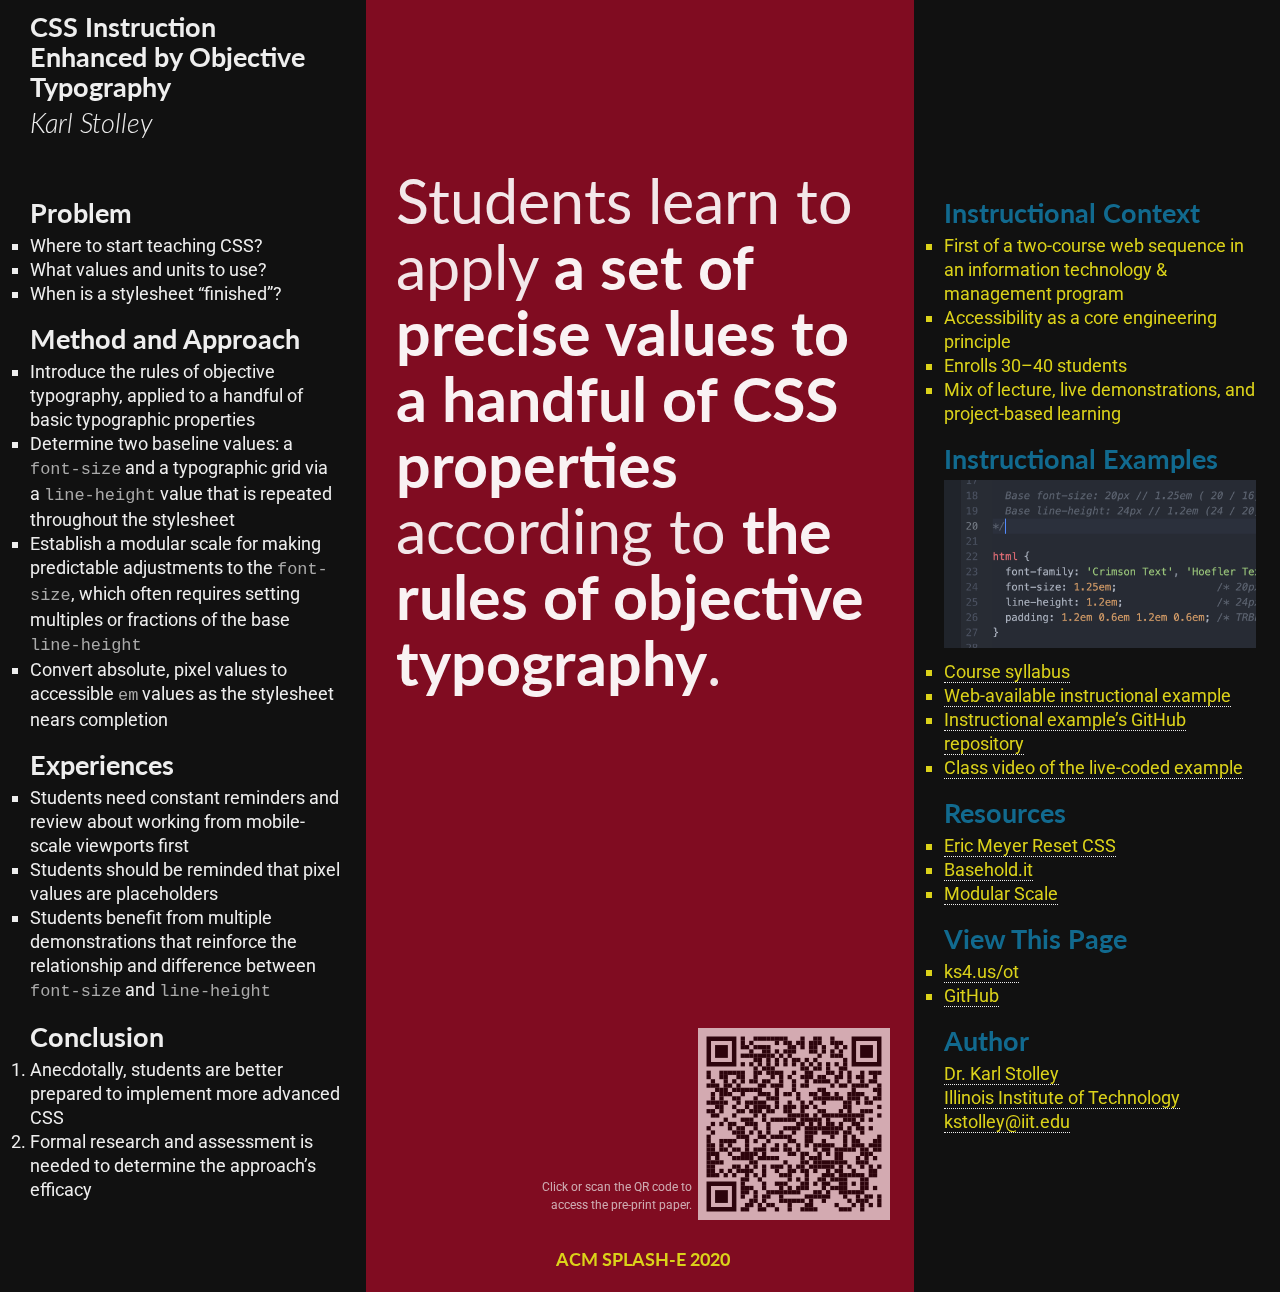
<file: index.html>
<!DOCTYPE html>
<html lang="en">
<head>
  <title>CSS Instruction Enhanced by Objective Typography</title>
  <meta charset="utf-8" />
  <meta name="viewport" content="width=device-width,initial-scale=1.0,shrink-to-fit=no,viewport-fit=cover" />
  <link rel="stylesheet" href="assets/css/screen.css" />
</head>
<body>
<article id="poster">
  <header id="header">
    <h1>
      CSS Instruction Enhanced&nbsp;by Objective Typography
    </h1>
    <ol class="presenters">
      <li class="presenter h-card">
        <h2 class="p-name">Karl Stolley</h2>
        <ul class="presenter-details">
          <li class="title p-job-title">Associate Professor of Information Technology and Management</li>
          <li class="affiliation"><a class="p-org" href="https://www.iit.edu/" >Illinois Institute of Technology</a></li>
          <li class="website"><a class="u-url" href="https://stolley.co/">stolley.co</a></li>
          <li class="email"><a class="u-email" href="mailto:kstolley@iit.edu">kstolley@iit.edu</a></li>
        </ul>
      </li>
    </ol>
  </header>

  <article id="main-finding">
    <h2 class="accessible-label">Main Finding</h2>
    <p class="finding">
      Students learn to apply <em>a set of precise values to a handful of CSS properties</em>
      according to <em>the rules of objective typography</em>.
    </p>
    <figure class="qr-code">
      <a href="https://github.com/karlstolley/splash-e-2020/blob/main/_paper/stolley-splash-e-2020-preprint.pdf">
        <img src="assets/img/preprint-qr-code.svg"
          alt="QR Code for pre-print paper" />
      </a>
      <figcaption>
        <p>
          Click or scan the QR code to access the pre-print paper.
        </p>
      </figcaption>
    </figure>
  </article>

  <article id="details">
    <h2 class="accessible-label">Page Details</h2>
    <section id="problem">
      <h3>Problem</h3>
      <ul>
        <li>Where to start teaching CSS?</li>
        <li>What values and units to use?</li>
        <li>When is a stylesheet “finished”?</li>
      </ul>
    </section>
    <section id="approach">
      <h3>Method and Approach</h3>
      <ul>
        <li>
          Introduce the rules of objective typography, applied to  a handful of basic typographic
          properties
        </li>
        <li>
          Determine two baseline values: a <code>font-size</code> and a typographic grid via a
          <code>line-height</code> value that is repeated throughout the stylesheet
        </li>
        <li>
          Establish a modular scale for making predictable adjustments to the
          <code>font-size</code>, which often requires setting multiples or fractions of the base
          <code>line-height</code>
        </li>
        <li>
          Convert absolute, pixel values to accessible <code>em</code> values as the stylesheet
          nears completion
      </ul>
    </section>
    <section id="experiences">
      <h3>Experiences</h3>
      <ul>
        <li>
          Students need constant reminders and review about working from mobile-scale viewports
          first
        </li>
        <li>
          Students should be reminded that pixel values are placeholders
        </li>
        <li>
          Students benefit from multiple demonstrations that reinforce the relationship and
          difference between <code>font-size</code> and <code>line-height</code>
        </li>
      </ul>
    </section>
    <section id="conclusion">
      <h3>Conclusion</h3>
      <ol>
        <li>
          Anecdotally, students are better prepared to implement more advanced CSS
        </li>
        <li>
          Formal research and assessment is needed to determine the approach’s efficacy
        </li>
      </ol>
    </section>
  </article>

  <aside id="supporting">
    <h2 class="accessible-label">Supporting Content</h2>
    <section>
      <h3>Instructional Context</h3>
      <ul>
        <li>
          First of a two-course web sequence in an information technology &amp; management program
        </li>
        <li>Accessibility as a core engineering principle</li>
        <li>Enrolls 30–40 students</li>
        <li>Mix of lecture, live demonstrations, and project-based learning</li>
      </ul>
    </section>
    <section>
      <h3>Instructional Examples</h3>
      <a href="https://github.com/fwd-2020/week-05/blob/main/screen.css#L14">
        <figure id="source-example">
          <img src="assets/img/css-snippet.png" alt="Screen capture of CSS source code" />
        </figure>
      </a>
      <ul>
        <li><a href="https://courses.stolley.co/fwd/">Course syllabus</a></li>
        <li>
          <a href="https://fwd-2020.github.io/week-05/">Web-available instructional example</a>
        </li>
        <li>
          <a href="https://github.com/fwd-2020/week-05">Instructional example’s GitHub repository</a>
        </li>
        <li>
          <a href="https://www.youtube.com/watch?v=VDTfjCvuB34&t=1634s">Class video of the live-coded example</a>
        </li>
      </ul>
    </section>
    <section>
      <h3>Resources</h3>
      <ul>
        <li><a href="https://meyerweb.com/eric/tools/css/reset/">Eric Meyer Reset CSS</a></li>
        <li><a href="https://basehold.it/">Basehold.it</a></li>
        <li><a href="https://www.modularscale.com/">Modular Scale</a></li>
      </ul>
    </section>
    <section>
      <h3>View This Page</h3>
      <ul>
        <li><a id="short-link" href="https://talks.stolley.co/splash-e-2020">ks4.us/ot</a></li>
        <li><a href="https://github.com/karlstolley/splash-e-2020.git">GitHub</a></li>
      </ul>
    </section>
    <section id="author">
      <h3>Author</h3>
      <ul>
        <li><a href="https://stolley.co/">Dr. Karl Stolley</a></li>
        <li><a href="https://www.iit.edu/">Illinois Institute of Technology</a></li>
        <li><a href="mailto:kstolley@iit.edu">kstolley@iit.edu</a></li>
      </ul>
    </section>
  </aside>

  <footer id="footer">
    <h2>
      <a href="https://2020.splashcon.org/track/splash-2020-SPLASH-E">ACM SPLASH-E 2020</a>
    </h2>
  </footer>
</article>
<script src="assets/js/site.js"></script>
</body>
</html>
</file>
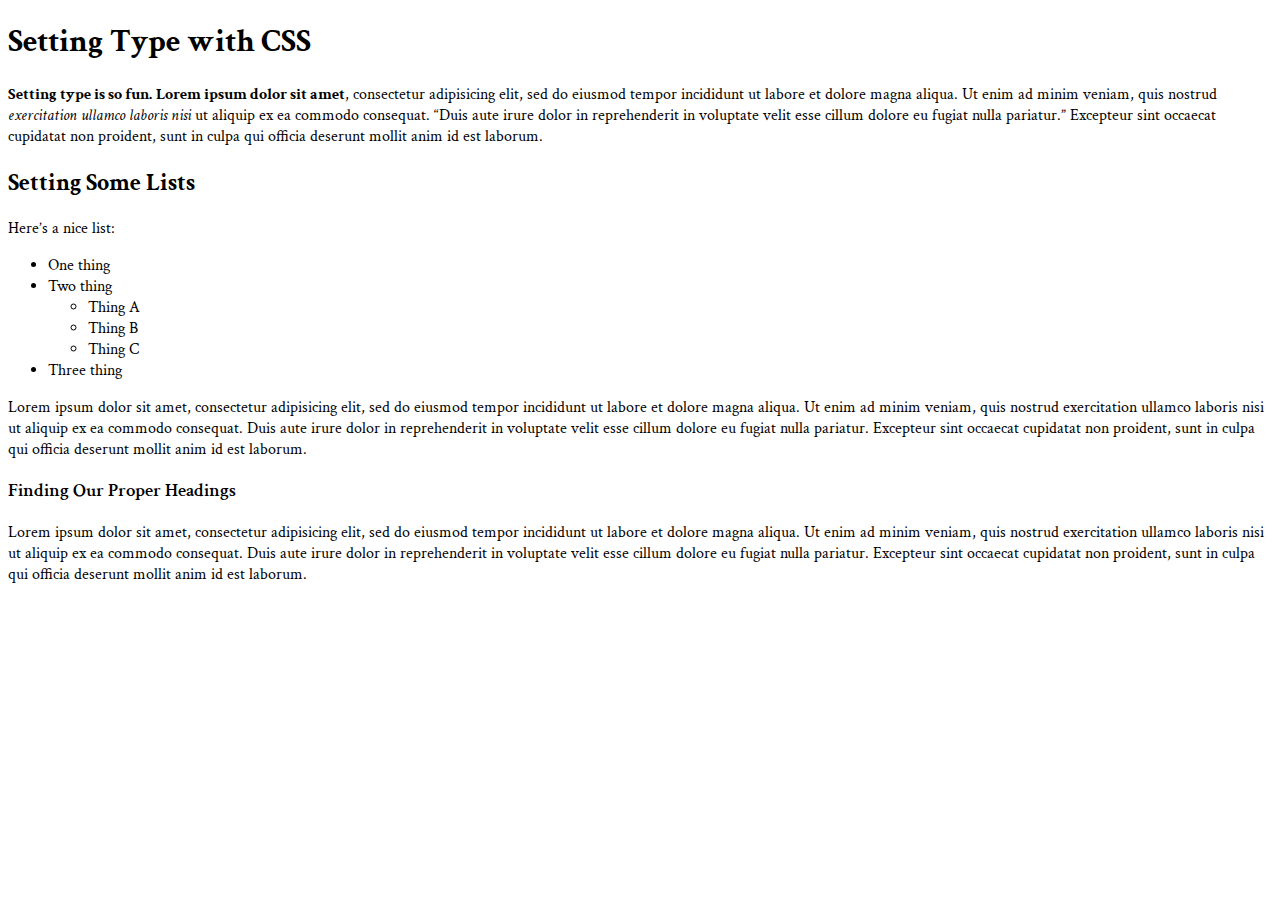
<file: demo/index.html>
<!DOCTYPE html>
<html lang="en">
<head>
  <title>Setting Type with CSS</title>
  <meta charset="utf-8" />
  <meta name="viewport" content="width=device-width,initial-scale=1.0,shrink-to-fit=no" />
  <link rel="stylesheet" href="screen.css" />
</head>
<body>

  <article>
    <h1>Setting Type with&nbsp;CSS</h1>
    <p>
      <strong>Setting type is so fun.</strong> <b>Lorem ipsum dolor sit amet</b>, consectetur
      adipisicing elit, sed do eiusmod tempor incididunt ut labore et dolore magna aliqua. Ut enim
      ad minim veniam, quis nostrud <i>exercitation ullamco laboris nisi</i> ut aliquip ex ea
      commodo consequat. “Duis aute irure dolor in reprehenderit in voluptate velit esse cillum
      dolore eu fugiat nulla pariatur.” Excepteur sint occaecat cupidatat non proident, sunt in culpa
      qui officia deserunt mollit anim id est laborum.
    </p>
    
    <h2>Setting Some Lists</h2>
    <p>Here’s a nice list:</p>
    <ul>
      <li>One thing</li>
      <li>
        Two thing
        <ul>
          <li>Thing A</li>
          <li>Thing B</li>
          <li>Thing C</li>
        </ul>
      </li>
      <li>Three thing</li>
    </ul>
    <p>
      Lorem ipsum dolor sit amet, consectetur adipisicing elit, sed do eiusmod tempor incididunt ut
      labore et dolore magna aliqua. Ut enim ad minim veniam, quis nostrud exercitation ullamco
      laboris nisi ut aliquip ex ea commodo consequat. Duis aute irure dolor in reprehenderit in
      voluptate velit esse cillum dolore eu fugiat nulla pariatur. Excepteur sint occaecat cupidatat
      non proident, sunt in culpa qui officia deserunt mollit anim id est laborum.
    </p>

    <h3>Finding Our Proper Headings</h3>
    <p>
      Lorem ipsum dolor sit amet, consectetur adipisicing elit, sed do eiusmod tempor incididunt ut
      labore et dolore magna aliqua. Ut enim ad minim veniam, quis nostrud exercitation ullamco
      laboris nisi ut aliquip ex ea commodo consequat. Duis aute irure dolor in reprehenderit in
      voluptate velit esse cillum dolore eu fugiat nulla pariatur. Excepteur sint occaecat cupidatat
      non proident, sunt in culpa qui officia deserunt mollit anim id est laborum.
    </p>
  </article>

</body>
</html>
</file>
<file: assets/css/screen.css>
@import url("https://fonts.googleapis.com/css2?family=Lato:ital,wght@0,300;0,400;0,700;0,900;1,300&family=Roboto:ital,wght@0,300;0,400;0,500;1,300;1,400;1,500&display=swap");
/* http://meyerweb.com/eric/tools/css/reset/
   v2.0 | 20110126
   License: none (public domain)
*/
/* stylelint-disable */
a,abbr,acronym,address,applet,article,aside,audio,b,big,blockquote,body,canvas,caption,center,cite,code,dd,del,details,dfn,div,dl,dt,em,embed,fieldset,figcaption,figure,footer,form,h1,h2,h3,h4,h5,h6,header,hgroup,html,i,iframe,img,ins,kbd,label,legend,li,mark,menu,nav,object,ol,output,p,pre,q,ruby,s,samp,section,small,span,strike,strong,sub,summary,sup,table,tbody,td,tfoot,th,thead,time,tr,tt,u,ul,var,video{margin:0;padding:0;border:0;font:inherit;vertical-align:baseline}article,aside,details,figcaption,figure,footer,header,hgroup,main,menu,nav,section{display:block}html{line-height:1}body{line-height:inherit}ol,ul{list-style:none}blockquote,q{quotes:none}blockquote:after,blockquote:before,q:after,q:before{content:'';content:none}table{border-collapse:collapse;border-spacing:0}
/* stylelint-enable */

/* Begin site styles below */
:root {
  --base-color: #800c21;
  --accent-color: #DBD21A;
  --secondary-color: #116A8F;
}
/* Base */
html {
  font-family: "Lato", Trebuchet, "Helvetica Neue", Helvetica, Arial, sans-serif;
  font-size: 18px;
  line-height: 24px;
  background: #111;
  color: #EEE;
}
h1, h2, h3 {
  font-size: 27px;
  font-weight: 700;
  line-height: 30px; /* 1.25 lines */
}
h1 {
  padding-bottom: 6px;
}
h2, h3 {
  padding-bottom: 6px;
}

ol:not([class]), ul:not([class]) {
  font-family: Roboto;
  padding-left: 18px;
}
ol:not([class]) {
  list-style-type: decimal;
}
ul:not([class]) {
  list-style-type: square;
}
a,a:active,a:visited {
  text-decoration: none;
  color: var(--accent-color);
}
code {
  font-family: Menlo, Monaco, "Lucida Console", "Courier New", Courier, monospace;
  color: #AAA;
  font-size: 0.94em;
}
/* Responsive Images */
img {
  display: block;
  max-width: 100%;
}

/* Layout */

/* Modular */
.accessible-label {
  position: absolute;
  left: -100000px;
}

#poster > * {
  padding: 12px;
}

#header,
#main-finding,
#footer {
  background: var(--base-color);
}
section {
  padding-bottom: 18px;
}
#supporting {
  color: var(--secondary-color);
}
#supporting li {
  padding-bottom: 12px;
  color: var(--accent-color);
}
#supporting a {
  border-bottom: 1px dotted #EEE;
}
#author ul {
  list-style-type: none;
}

#footer img {
  filter: grayscale() opacity(50%);
}
#footer figcaption {
  display: none;
}

.p-name {
  font-weight: 300;
  font-style: italic;
}

.finding {
  font-size: 40.5px;
  line-height: 48px;
  padding: 12px 0 72px 0;
  color: rgba(255,255,255,.9);
}
.finding em {
  font-weight: 700;
  color: rgba(255,255,255,.95);
}
.qr-code img {
  margin-left: auto;
  height: 192px;
  filter: opacity(65%);
}
.qr-code p {
  font-size: 12px;
  font-family: "Roboto";
  line-height: 18px;
  margin-left: auto;
  max-width: 175px;
  opacity: 70%;
  padding: 0 6px 6px 0;
  text-align: right;
}

#footer h2 {
  font-size: 18px;
  text-transform: uppercase;
  text-align: center;
}
#footer h2 a {
  color: var(--accent-color);
}
.logo img {
  max-width: 250px;
  margin: 0 auto;
}

#source-example {
  max-width: 100%;
  overflow: scroll;
  height: 276px;
  height: 168px;
  position: relative;
  margin-bottom: 12px;
}
#source-example img {
  max-width: none;
  height: 100%;
  position: absolute;
}

/* State */
.presenter-details {
  display: none;
}
#poster .link-overlay {
  display: flex;
  align-items: center;
  justify-content: center;

  position: fixed;
  top: 0;
  left: 0;
  height: 100vh;
  width: 100vw;

  margin: 0;
  padding: 0;

  background-color: rgba(0,0,0,0.9);
  opacity: 0;
  z-index: -10;

  transition: opacity 0.6s ease-out, z-index 0s 0.8s;
}
#poster .link-overlay a {
  display: block;
  font-size: 16vw;
  color: #FFF;
}
#poster .link-overlay.active {
  opacity: 1.0;
  z-index: 10;

  transition: opacity 0.6s ease-out;
}
@media screen and (min-width: 320px) {
  ol:not([class]), ul:not([class]) {
    padding-left: 0;
  }
  #poster > * {
    padding: 12px 24px;
  }
  .qr-code {
    display: flex;
    align-items: flex-end;
    justify-content: flex-end;
    flex-direction: row-reverse;
  }
  .qr-code a {
    flex-grow: 0;
  }
  .qr-code img {
    max-width: 200px;
  }
  .qr-code figcaption {
    flex-grow: 1;
  }
  .qr-code a {
    display: block;
  }
}

@media screen and (min-width: 750px) {
  #poster {
    display: grid;
    grid-template-columns: repeat(5, 1fr);
  }
  @supports(padding: max(0px)) {
    /* TODO: Handle these values as a grid column and its width */
    #header,
    #main-finding,
    #details,
    #supporting {
      padding-left: calc(env(safe-area-inset-left, 0) + 24px);
      padding-right: calc(env(safe-area-inset-right, 0) + 24px);
    }
    #details {
      padding-right: 24px;
    }
    #supporting {
      padding-left: 24px;
    }
  }
  #header,
  #main-finding,
  #footer {
    grid-column: 1 / 6;
  }
  #details {
    grid-column: 1 / 4;
  }
  #supporting {
    grid-column: 4 / 6;
  }
  #main-finding {
    display: flex;
    flex-flow: column nowrap;
  }
  .finding {
    align-self: flex-start;
    font-size: 60.75px;
    line-height: 66px;
  }
  .qr-code {
    align-self: flex-end;
    margin-top: auto;
  }
}

@media screen and (min-width: 960px) {
  #poster {
    grid-template-columns: repeat(5, 1fr);
    grid-template-rows: min-content 30px repeat(3, min-content);
  }
  #poster::after,
  #poster::before {
    content: "";
    grid-column: 3 / 6;
    grid-row: 1 / 2;
    background: var(--base-color);
  }
  #poster > * {
    padding: 12px 24px 12px 30px;
  }
  #header,
  #details {
    grid-column: 1 / 3;
  }
  #header {
    background: inherit;
    grid-row: 1 / 2;
  }
  #details {
    grid-row: 3 / 4;
  }
  #main-finding {
    grid-column: 3 / 6;
    grid-row: 2 / 4;
  }
  #supporting {
    grid-column: 1 / 6;
    display: grid;
    grid-template-columns: 2fr 3fr;
    grid-gap: 36px;
  }
  .finding {
    padding-top: 0;
  }
}

@media screen and (min-width: 1190px) {
  #poster {
    grid-template-columns: repeat(7, 1fr);
    grid-template-rows: min-content 30px repeat(2, auto);
    min-height: 100vh;
  }
  #header,
  #details {
    grid-column: 1 / 3;
  }
  #header {
    grid-row: 1 / 2;
  }
  #main-finding {
    grid-column: 3 / 6;
  }
  #supporting {
    display: block;
    grid-column: 6 / 8;
    grid-row: 3 / 4;
  }
  #poster::before,
  #footer {
    grid-column: 3 / 6;
    grid-row: 4 / 5;
    align-self: end;
  }
  #poster::before {
    align-self: auto;
  }
  #supporting li {
    padding-bottom: 0;
  }
}

.g body {
  position: relative;
}

.g body::after {
  background: url('data:image/svg+xml;utf8,<svg height="12" width="1" xmlns="http://www.w3.org/2000/svg"><rect width="1" height="0.5" style="fill:rgba(255, 255, 255, 0.3)" /></svg>') repeat top left;
  content: "";
  display: block;
  pointer-events: none;
  top: 0;
  right: 0;
  bottom: 0;
  left: 0;
  z-index: 9999;
  position: absolute;
}

.g body:active::after {
  display: none;
}
</file>
<file: demo/screen.css>
@import url('https://fonts.googleapis.com/css2?family=Crimson+Text:ital,wght@0,400;0,600;0,700;1,400&display=swap');
@import url('//basehold.it/24');



/*
  Setting type according to a 3:4 (Major Third) Modular Scale:
  https://www.modularscale.com/?20&px&1.333

  Base font-size: 20px // 1.25em ( 20 / 16)
  Base line-height: 24px // 1.2em (24 / 20)
*/

html {
  font-family: 'Crimson Text', 'Hoefler Text', Georgia, 'Times New Roman', Times, Roman, serif;
}

/* Headings */
h1 {
}
h2 {
}
h3 {
  font-weight: 600;
}

/* Paragraphs */
p {
}

/* Lists */
ul {
  list-style-type: disc;
}
ul ul {
  list-style-type: circle;
}
li {
}
ul ul,
ul ul li {

}
</file>
